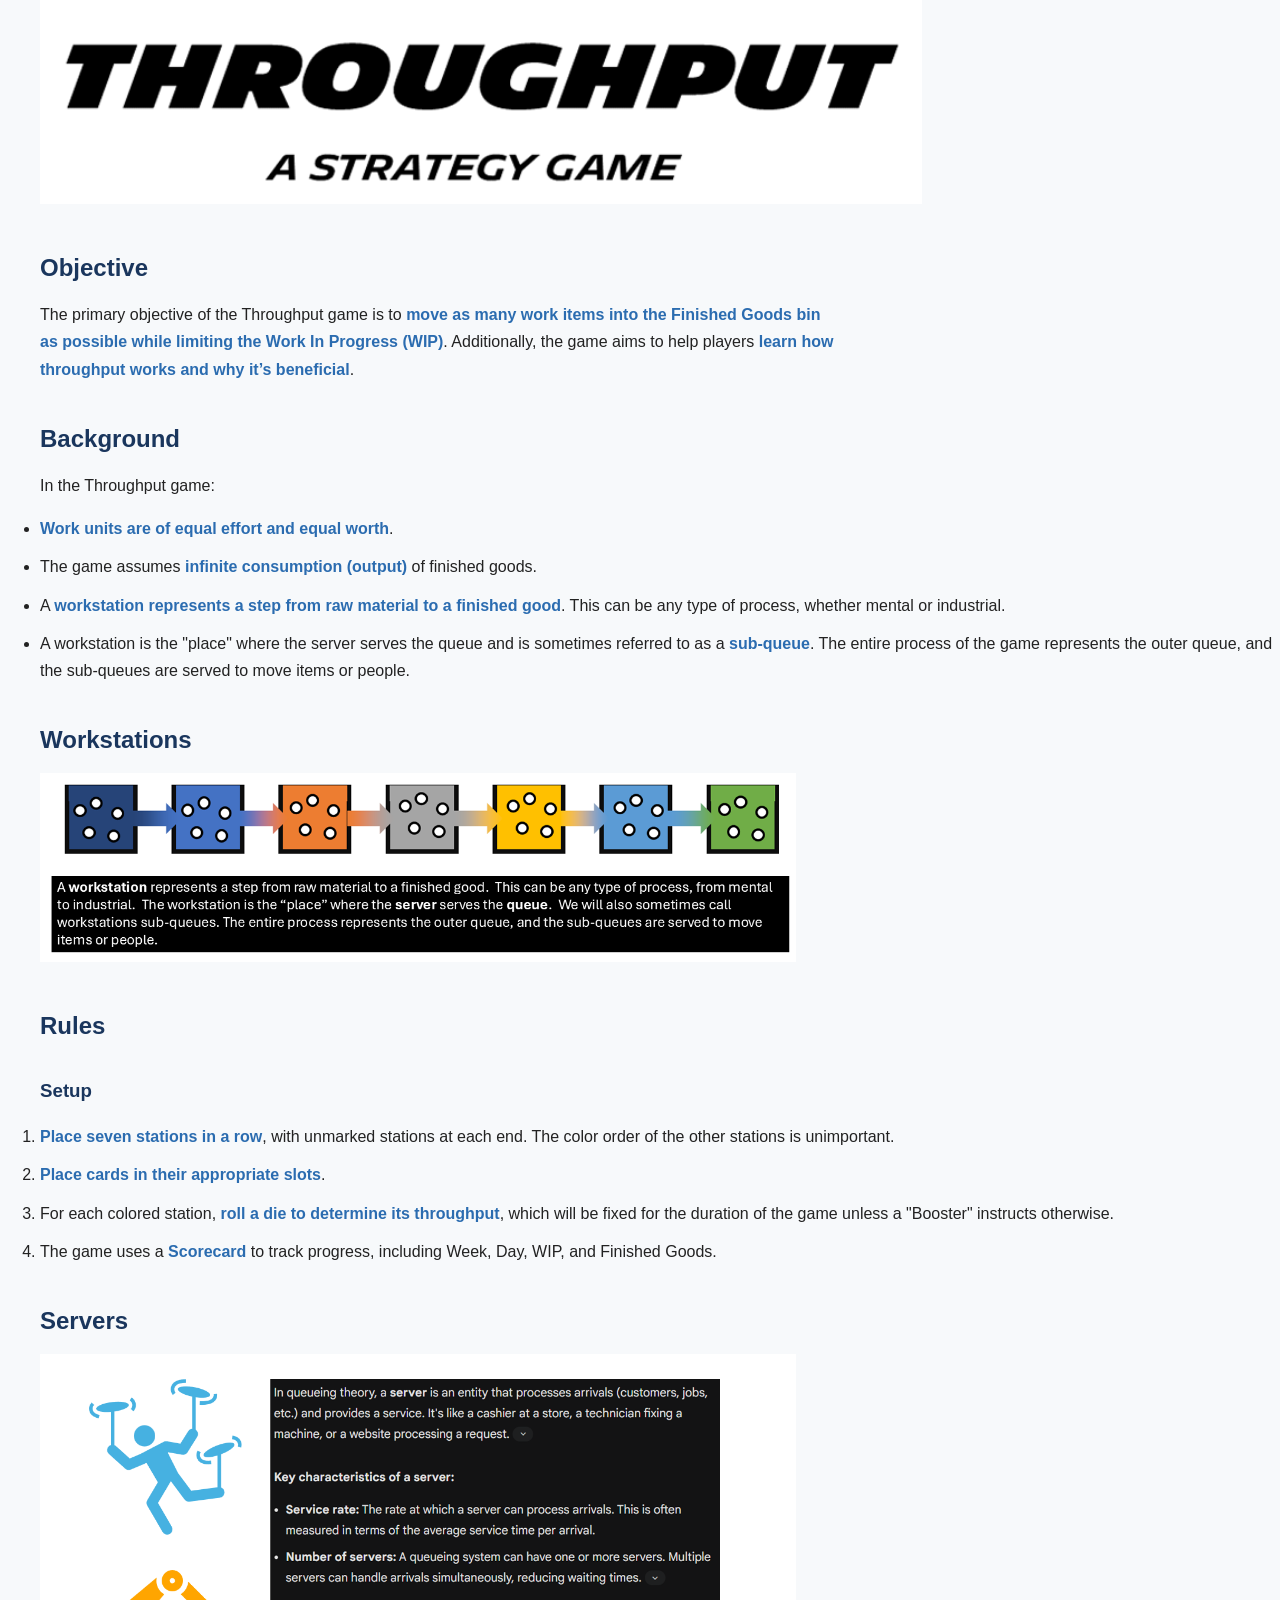
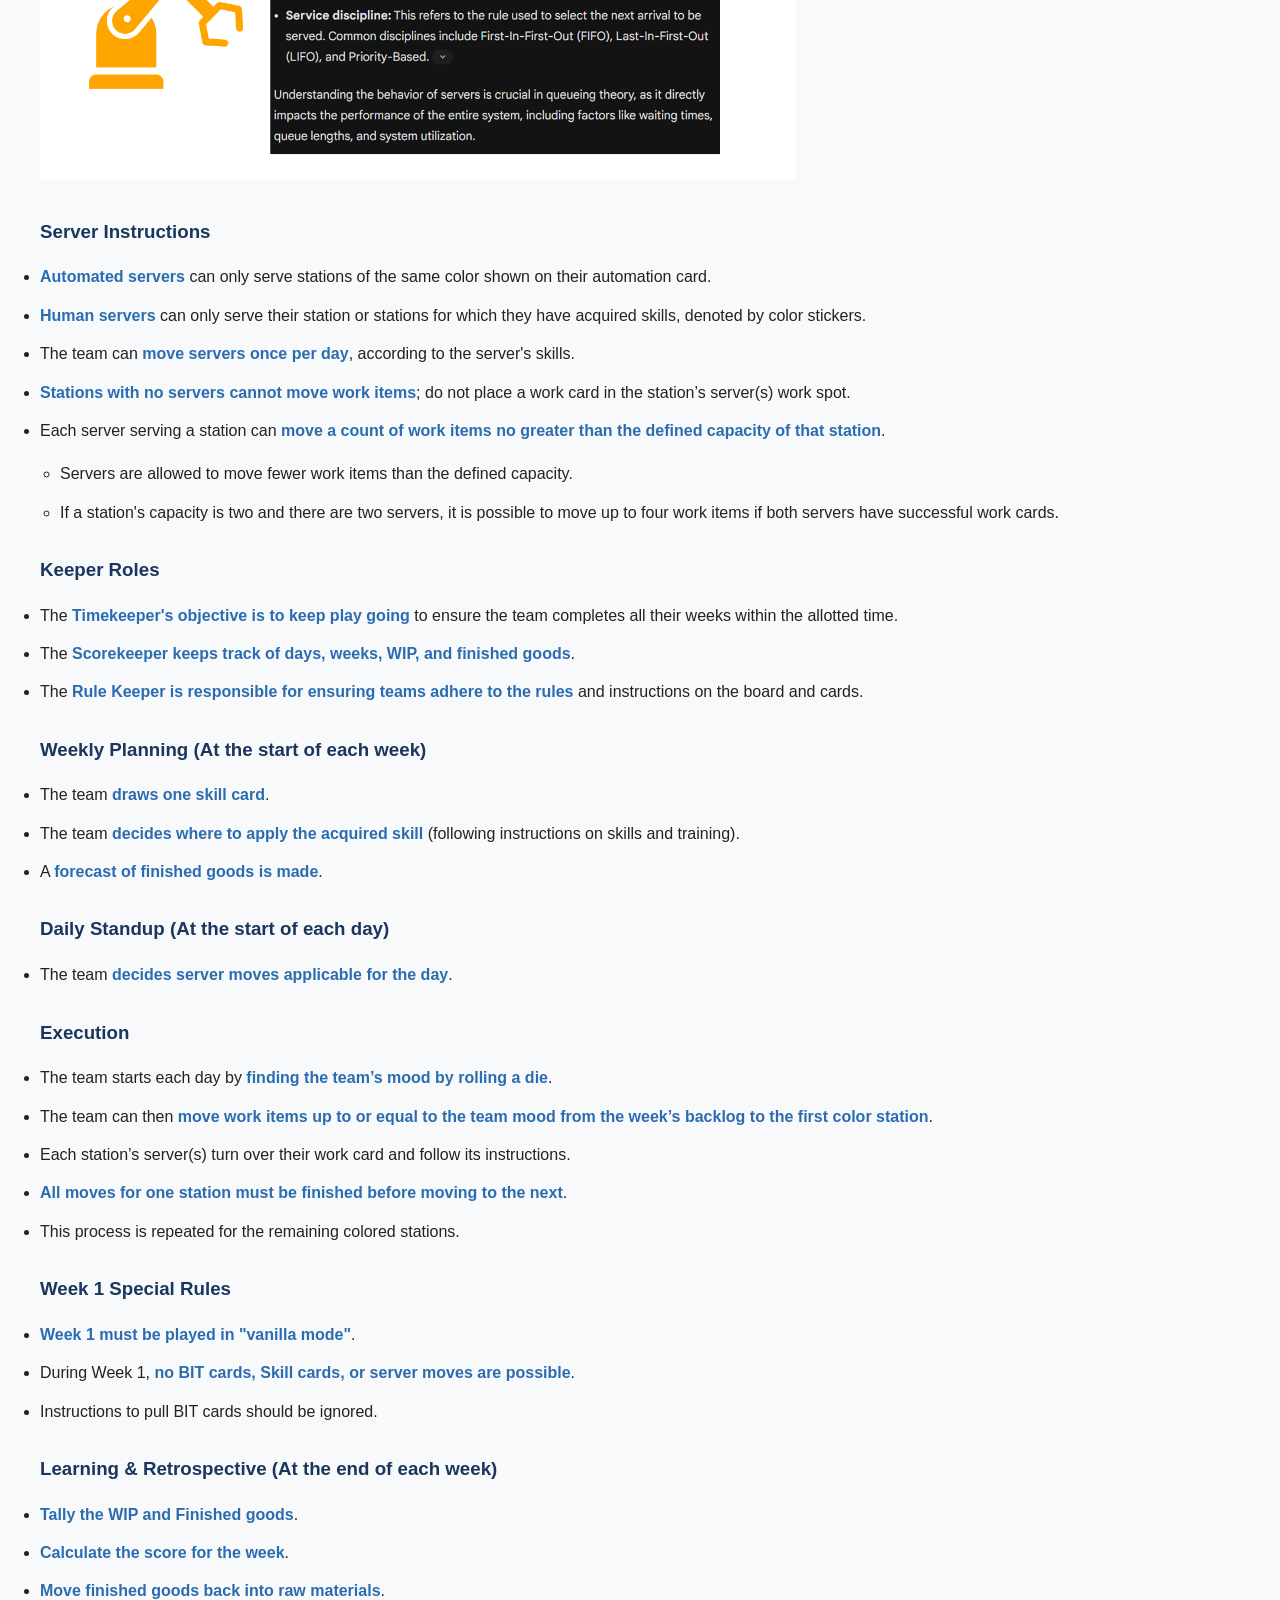
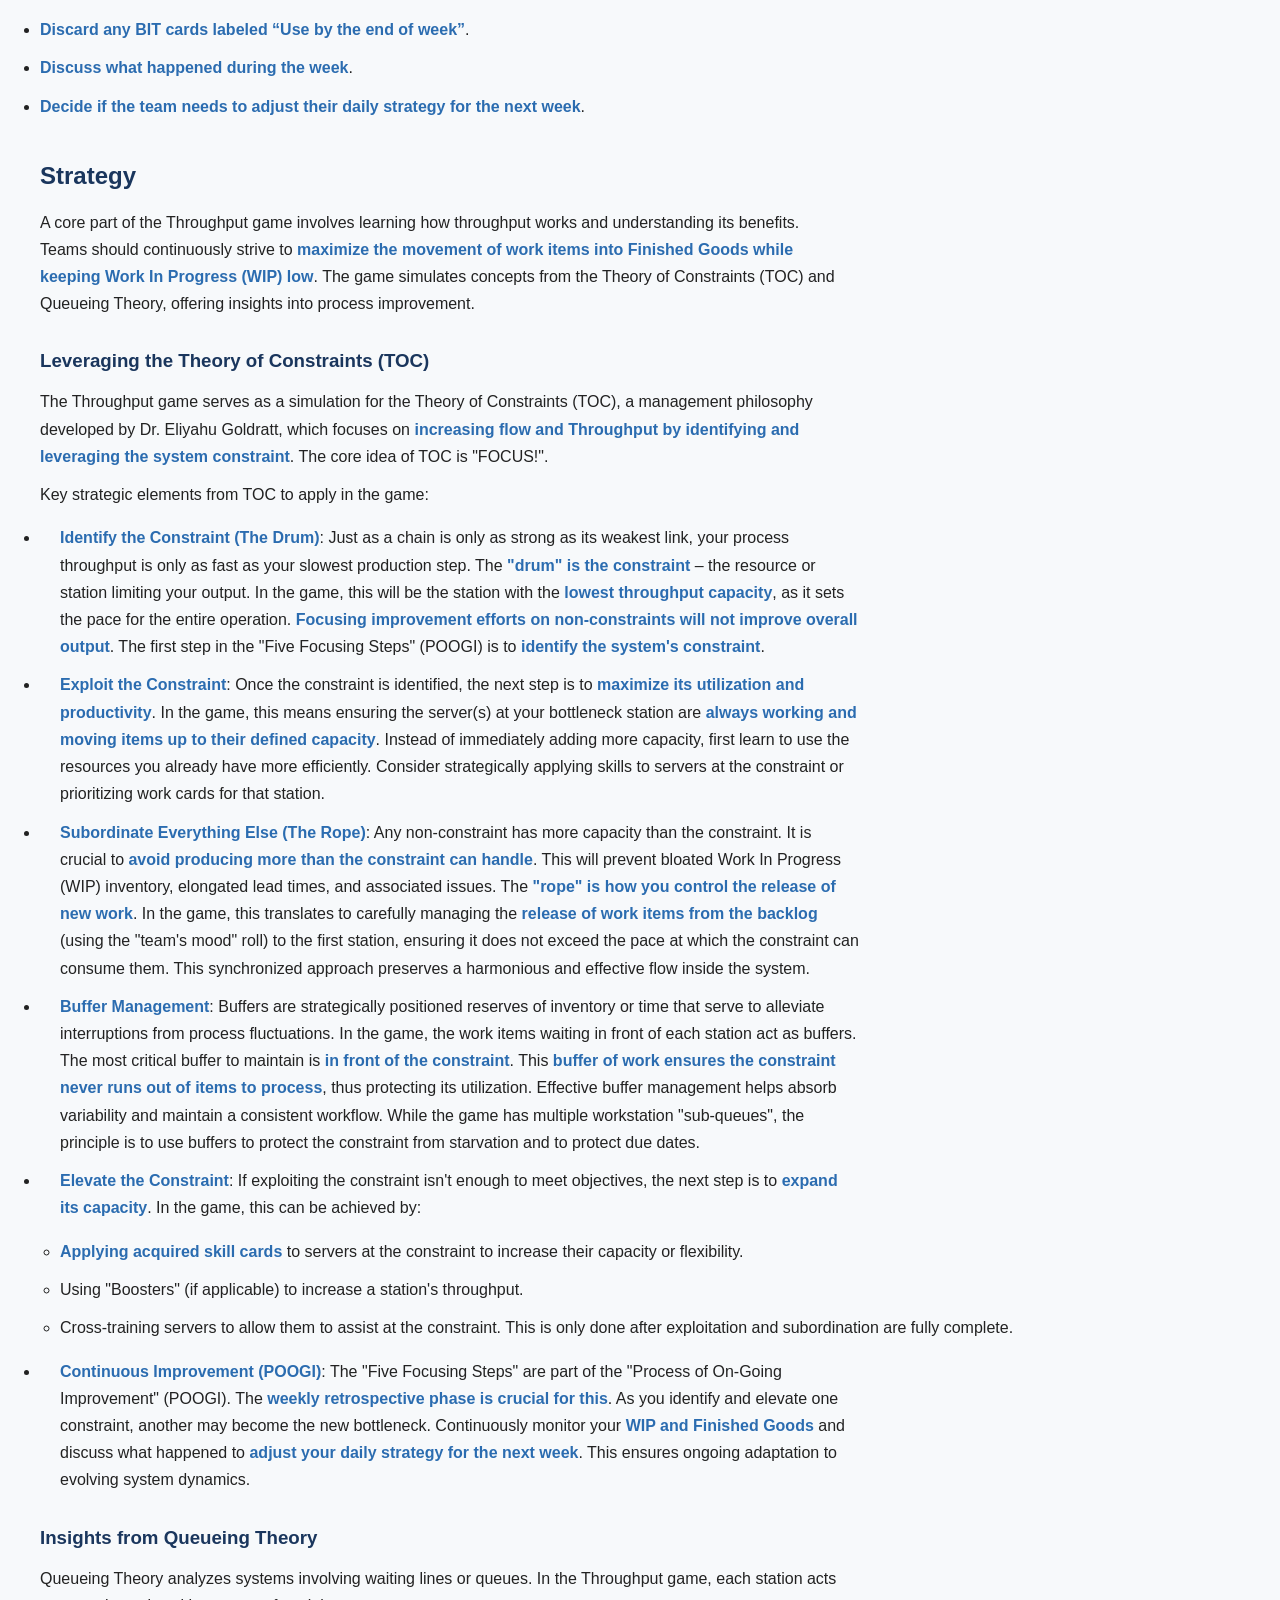
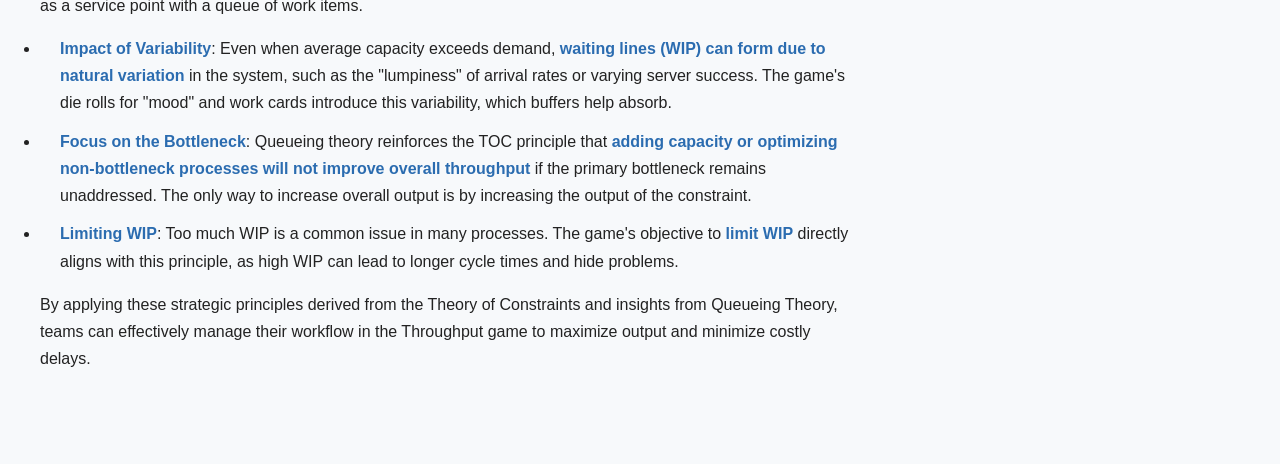
<file: index.html>
<!DOCTYPE html>
<html lang="en">
<head>
    <meta charset="UTF-8">
    <title>Throughput: Strategy Game</title>
    <link rel="stylesheet" href="./style.css">
</head>
<body>
<img src="./src/main/resources/com/michelin/throughputfxproject/images/title.png"  alt="Throughput: Strategy Game"
     style="width: 70%; height: auto;">

<h2>Objective</h2>

<p>The primary objective of the Throughput game is to <strong>move as many work items into the Finished Goods bin as possible while limiting the Work In Progress (WIP)</strong>. Additionally, the game aims to help players <strong>learn how throughput works and why it’s beneficial</strong>.</p>

<h2>Background</h2>

<p>In the Throughput game:</p>

<ul>
    <li><strong>Work units are of equal effort and equal worth</strong>.</li>
    <li>The game assumes <strong>infinite consumption (output)</strong> of finished goods.</li>
    <li>A <strong>workstation represents a step from raw material to a finished good</strong>. This can be any type of process, whether mental or industrial.</li>
    <li>A workstation is the "place" where the server serves the queue and is sometimes referred to as a <strong>sub-queue</strong>. The entire process of the game represents the outer queue, and the sub-queues are served to move items or people.</li>
</ul>

<h2>Workstations</h2>
<img src="./src/main/resources/com/michelin/throughputfxproject/images/workstations.png"
     alt="Workstations" style="width: 60%; height: auto;">

<h2>Rules</h2>

<h3>Setup</h3>

<ol>
    <li><strong>Place seven stations in a row</strong>, with unmarked stations at each end. The color order of the other stations is unimportant.</li>
    <li><strong>Place cards in their appropriate slots</strong>.</li>
    <li>For each colored station, <strong>roll a die to determine its throughput</strong>, which will be fixed for the duration of the game unless a "Booster" instructs otherwise.</li>
    <li>The game uses a <strong>Scorecard</strong> to track progress, including Week, Day, WIP, and
        Finished Goods.</li>
</ol>

<h2>Servers</h2>
<img src="./src/main/resources/com/michelin/throughputfxproject/images/servers.png"
     alt="Servers" style="width: 60%; height: auto;">
<h3>Server Instructions</h3>

<ul>
    <li><strong>Automated servers</strong> can only serve stations of the same color shown on their automation card.</li>
    <li><strong>Human servers</strong> can only serve their station or stations for which they have acquired skills, denoted by color stickers.</li>
    <li>The team can <strong>move servers once per day</strong>, according to the server's skills.</li>
    <li><strong>Stations with no servers cannot move work items</strong>; do not place a work card in the station’s server(s) work spot.</li>
    <li>Each server serving a station can <strong>move a count of work items no greater than the defined capacity of that station</strong>.
        <ul>
            <li>Servers are allowed to move fewer work items than the defined capacity.</li>
            <li>If a station's capacity is two and there are two servers, it is possible to move up to four work items if both servers have successful work cards.</li>
        </ul>
    </li>
</ul>

<h3>Keeper Roles</h3>

<ul>
    <li>The <strong>Timekeeper's objective is to keep play going</strong> to ensure the team completes all their weeks within the allotted time.</li>
    <li>The <strong>Scorekeeper keeps track of days, weeks, WIP, and finished goods</strong>.</li>
    <li>The <strong>Rule Keeper is responsible for ensuring teams adhere to the rules</strong> and instructions on the board and cards.</li>
</ul>

<h3>Weekly Planning (At the start of each week)</h3>

<ul>
    <li>The team <strong>draws one skill card</strong>.</li>
    <li>The team <strong>decides where to apply the acquired skill</strong> (following instructions on skills and training).</li>
    <li>A <strong>forecast of finished goods is made</strong>.</li>
</ul>

<h3>Daily Standup (At the start of each day)</h3>

<ul>
    <li>The team <strong>decides server moves applicable for the day</strong>.</li>
</ul>

<h3>Execution</h3>

<ul>
    <li>The team starts each day by <strong>finding the team’s mood by rolling a die</strong>.</li>
    <li>The team can then <strong>move work items up to or equal to the team mood from the week’s backlog to the first color station</strong>.</li>
    <li>Each station’s server(s) turn over their work card and follow its instructions.</li>
    <li><strong>All moves for one station must be finished before moving to the next</strong>.</li>
    <li>This process is repeated for the remaining colored stations.</li>
</ul>

<h3>Week 1 Special Rules</h3>

<ul>
    <li><strong>Week 1 must be played in "vanilla mode"</strong>.</li>
    <li>During Week 1, <strong>no BIT cards, Skill cards, or server moves are possible</strong>.</li>
    <li>Instructions to pull BIT cards should be ignored.</li>
</ul>

<h3>Learning &amp; Retrospective (At the end of each week)</h3>

<ul>
    <li><strong>Tally the WIP and Finished goods</strong>.</li>
    <li><strong>Calculate the score for the week</strong>.</li>
    <li><strong>Move finished goods back into raw materials</strong>.</li>
    <li><strong>Discard any BIT cards labeled “Use by the end of week”</strong>.</li>
    <li><strong>Discuss what happened during the week</strong>.</li>
    <li><strong>Decide if the team needs to adjust their daily strategy for the next week</strong>.</li>
</ul>
<h2>Strategy</h2>

<p>A core part of the Throughput game involves learning how throughput works and understanding its benefits. Teams should continuously strive to <strong>maximize the movement of work items into Finished Goods while keeping Work In Progress (WIP) low</strong>. The game simulates concepts from the Theory of Constraints (TOC) and Queueing Theory, offering insights into process improvement.</p>

<h3>Leveraging the Theory of Constraints (TOC)</h3>

<p>The Throughput game serves as a simulation for the Theory of Constraints (TOC), a management philosophy developed by Dr. Eliyahu Goldratt, which focuses on <strong>increasing flow and Throughput by identifying and leveraging the system constraint</strong>. The core idea of TOC is "FOCUS!".</p>

<p>Key strategic elements from TOC to apply in the game:</p>

<ul>
    <li>
        <p><strong>Identify the Constraint (The Drum)</strong>: Just as a chain is only as strong as its weakest link, your process throughput is only as fast as your slowest production step. The <strong>"drum" is the constraint</strong> – the resource or station limiting your output. In the game, this will be the station with the <strong>lowest throughput capacity</strong>, as it sets the pace for the entire operation. <strong>Focusing improvement efforts on non-constraints will not improve overall output</strong>. The first step in the "Five Focusing Steps" (POOGI) is to <strong>identify the system's constraint</strong>.</p>
    </li>
    <li>
        <p><strong>Exploit the Constraint</strong>: Once the constraint is identified, the next step is to <strong>maximize its utilization and productivity</strong>. In the game, this means ensuring the server(s) at your bottleneck station are <strong>always working and moving items up to their defined capacity</strong>. Instead of immediately adding more capacity, first learn to use the resources you already have more efficiently. Consider strategically applying skills to servers at the constraint or prioritizing work cards for that station.</p>
    </li>
    <li>
        <p><strong>Subordinate Everything Else (The Rope)</strong>: Any non-constraint has more capacity than the constraint. It is crucial to <strong>avoid producing more than the constraint can handle</strong>. This will prevent bloated Work In Progress (WIP) inventory, elongated lead times, and associated issues. The <strong>"rope" is how you control the release of new work</strong>. In the game, this translates to carefully managing the <strong>release of work items from the backlog</strong> (using the "team's mood" roll) to the first station, ensuring it does not exceed the pace at which the constraint can consume them. This synchronized approach preserves a harmonious and effective flow inside the system.</p>
    </li>
    <li>
        <p><strong>Buffer Management</strong>: Buffers are strategically positioned reserves of inventory or time that serve to alleviate interruptions from process fluctuations. In the game, the work items waiting in front of each station act as buffers. The most critical buffer to maintain is <strong>in front of the constraint</strong>. This <strong>buffer of work ensures the constraint never runs out of items to process</strong>, thus protecting its utilization. Effective buffer management helps absorb variability and maintain a consistent workflow. While the game has multiple workstation "sub-queues", the principle is to use buffers to protect the constraint from starvation and to protect due dates.</p>
    </li>
    <li>
        <p><strong>Elevate the Constraint</strong>: If exploiting the constraint isn't enough to meet objectives, the next step is to <strong>expand its capacity</strong>. In the game, this can be achieved by:</p>
        <ul>
            <li><strong>Applying acquired skill cards</strong> to servers at the constraint to increase their capacity or flexibility.</li>
            <li>Using "Boosters" (if applicable) to increase a station's throughput.</li>
            <li>Cross-training servers to allow them to assist at the constraint. This is only done after exploitation and subordination are fully complete.</li>
        </ul>
    </li>
    <li>
        <p><strong>Continuous Improvement (POOGI)</strong>: The "Five Focusing Steps" are part of the "Process of On-Going Improvement" (POOGI). The <strong>weekly retrospective phase is crucial for this</strong>. As you identify and elevate one constraint, another may become the new bottleneck. Continuously monitor your <strong>WIP and Finished Goods</strong> and discuss what happened to <strong>adjust your daily strategy for the next week</strong>. This ensures ongoing adaptation to evolving system dynamics.</p>
    </li>
</ul>

<h3>Insights from Queueing Theory</h3>

<p>Queueing Theory analyzes systems involving waiting lines or queues. In the Throughput game, each station acts as a service point with a queue of work items.</p>

<ul>
    <li>
        <p><strong>Impact of Variability</strong>: Even when average capacity exceeds demand, <strong>waiting lines (WIP) can form due to natural variation</strong> in the system, such as the "lumpiness" of arrival rates or varying server success. The game's die rolls for "mood" and work cards introduce this variability, which buffers help absorb.</p>
    </li>
    <li>
        <p><strong>Focus on the Bottleneck</strong>: Queueing theory reinforces the TOC principle that <strong>adding capacity or optimizing non-bottleneck processes will not improve overall throughput</strong> if the primary bottleneck remains unaddressed. The only way to increase overall output is by increasing the output of the constraint.</p>
    </li>
    <li>
        <p><strong>Limiting WIP</strong>: Too much WIP is a common issue in many processes. The game's objective to <strong>limit WIP</strong> directly aligns with this principle, as high WIP can lead to longer cycle times and hide problems.</p>
    </li>
</ul>

<p>By applying these strategic principles derived from the Theory of Constraints and insights from Queueing Theory, teams can effectively manage their workflow in the Throughput game to maximize output and minimize costly delays.</p>

</body>
</html>
</file>
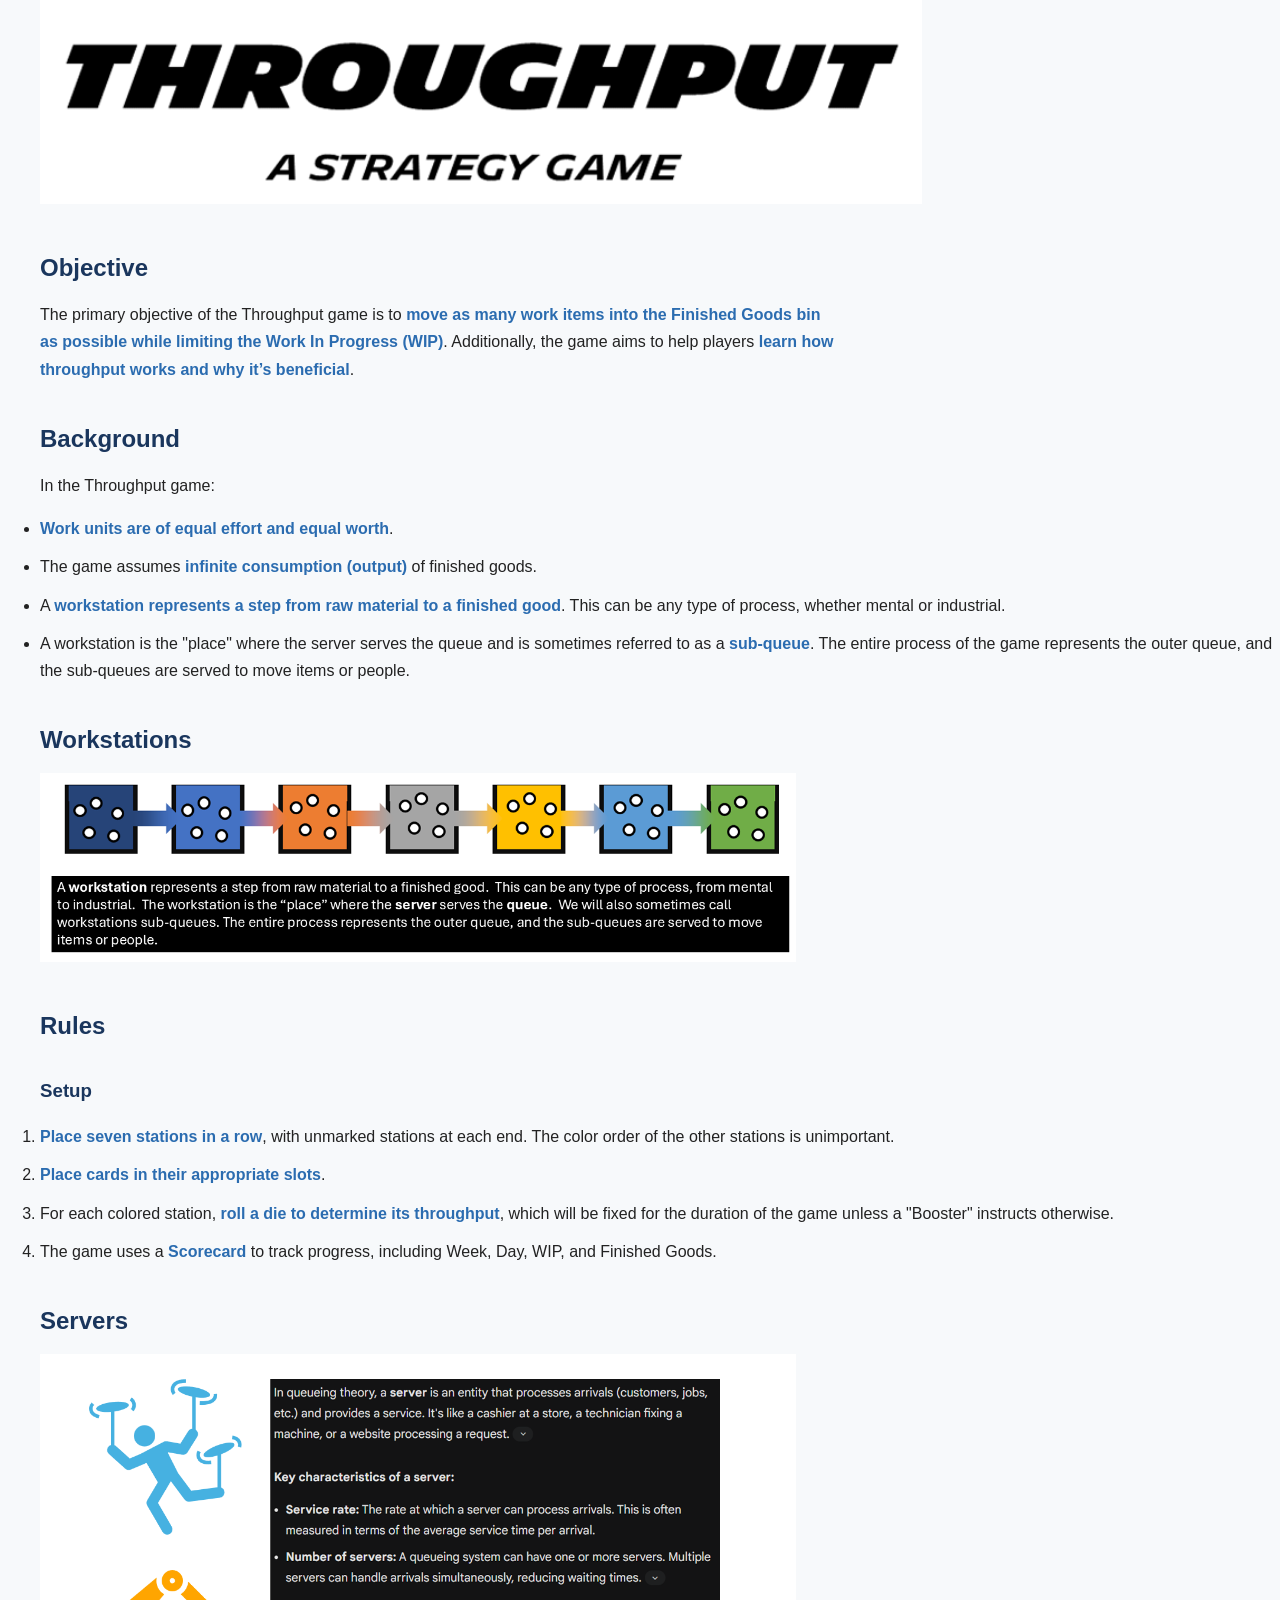
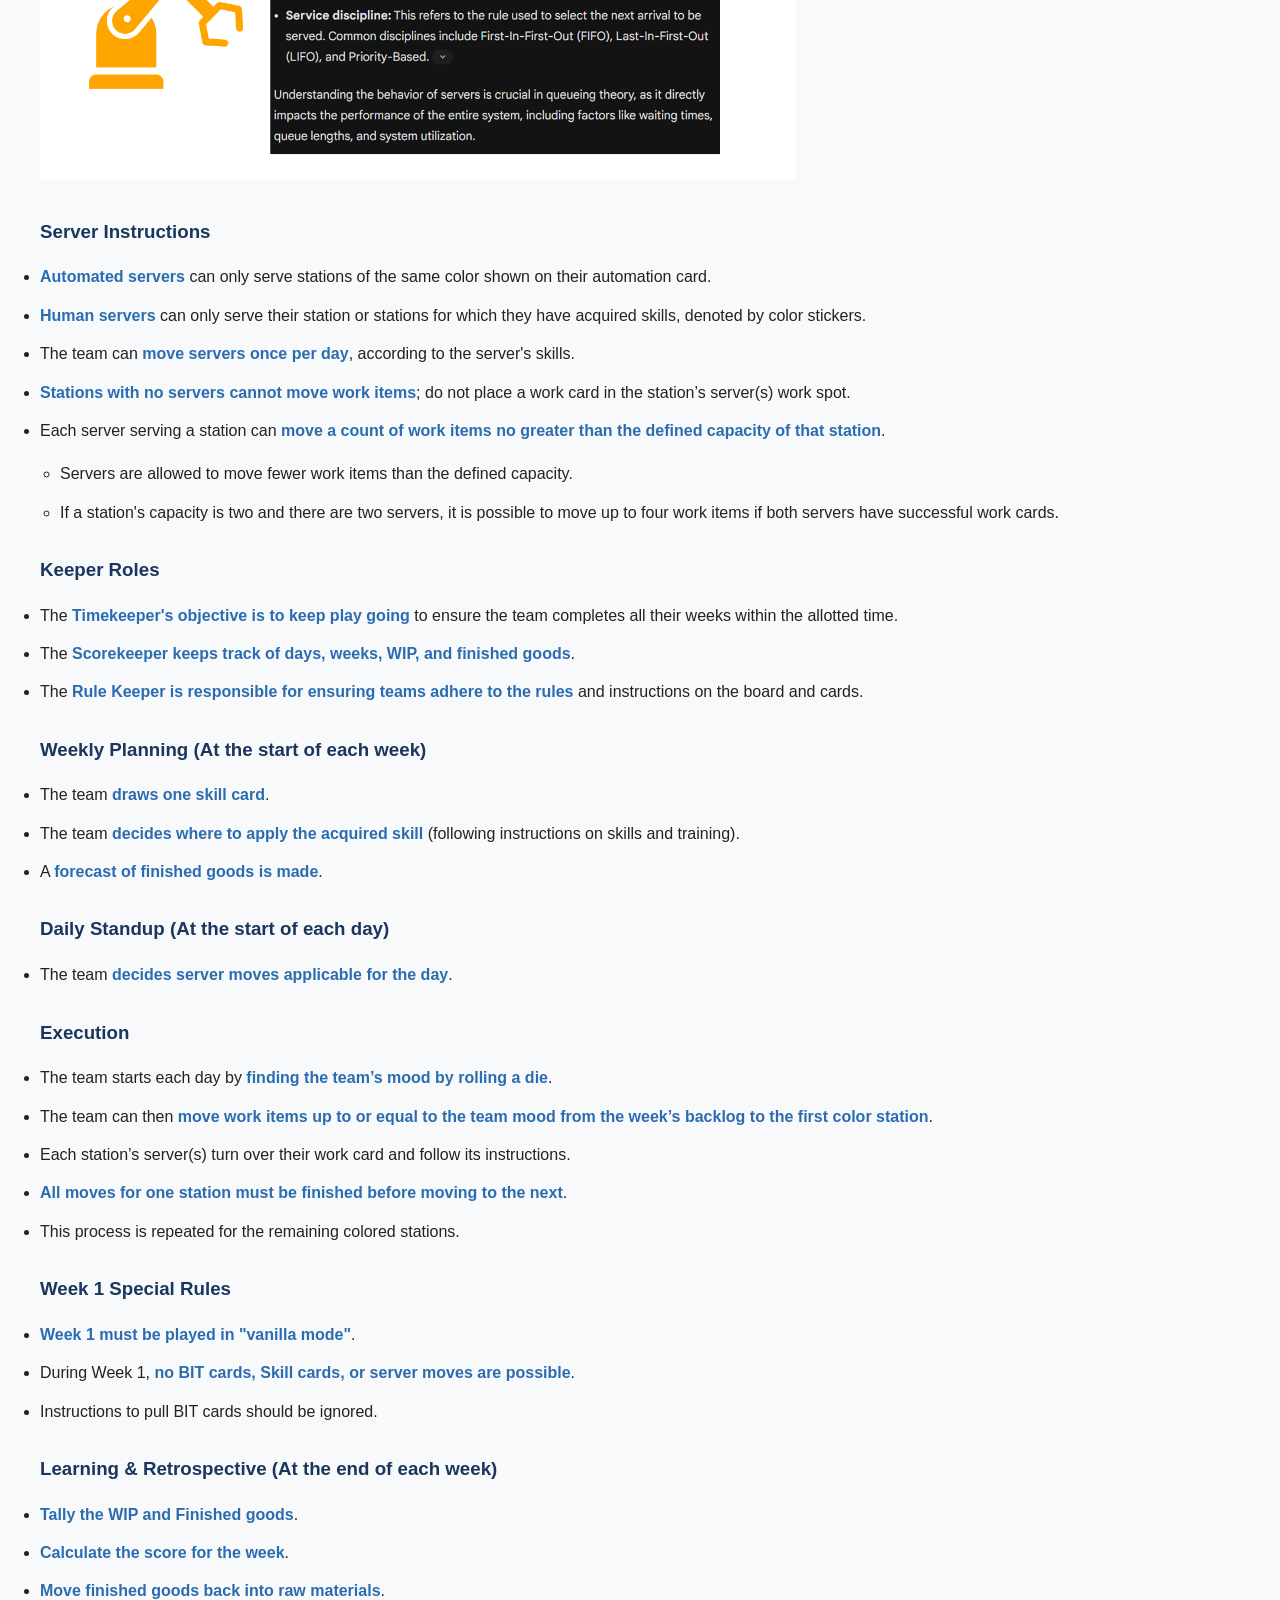
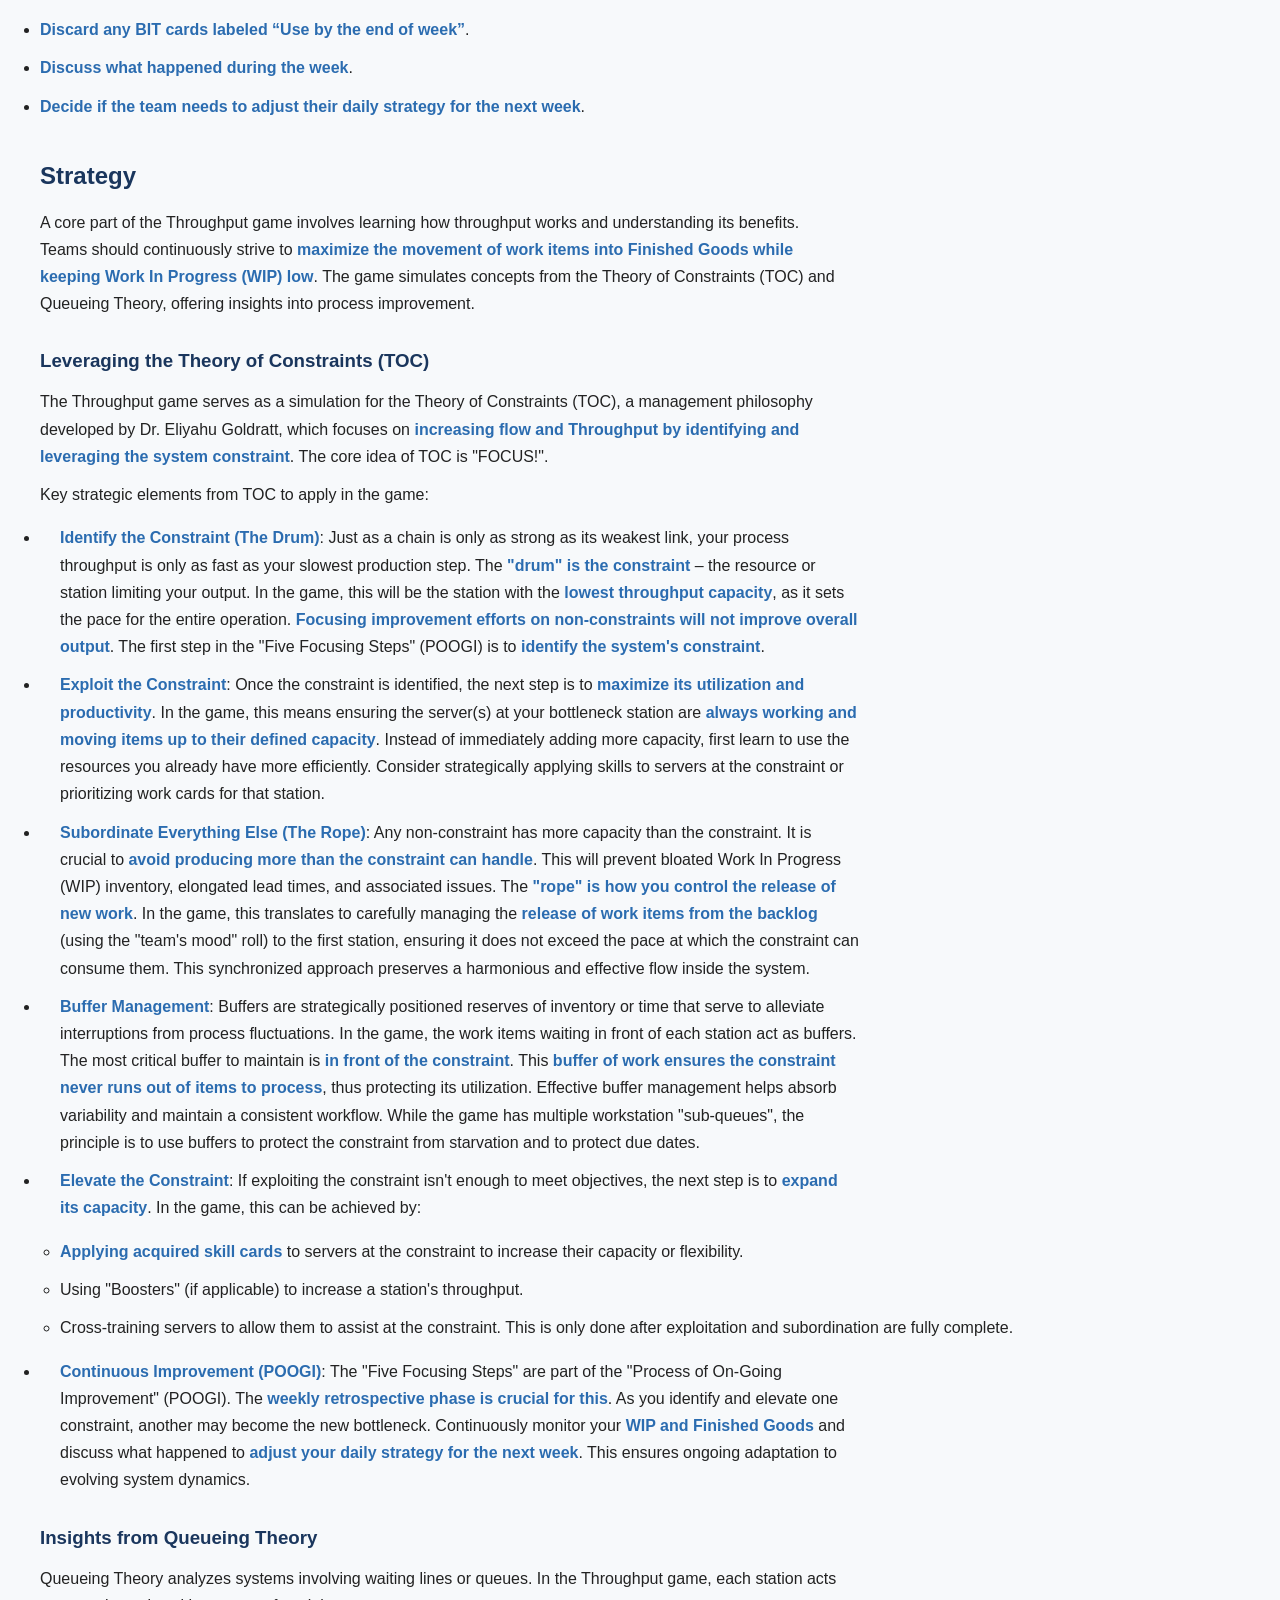
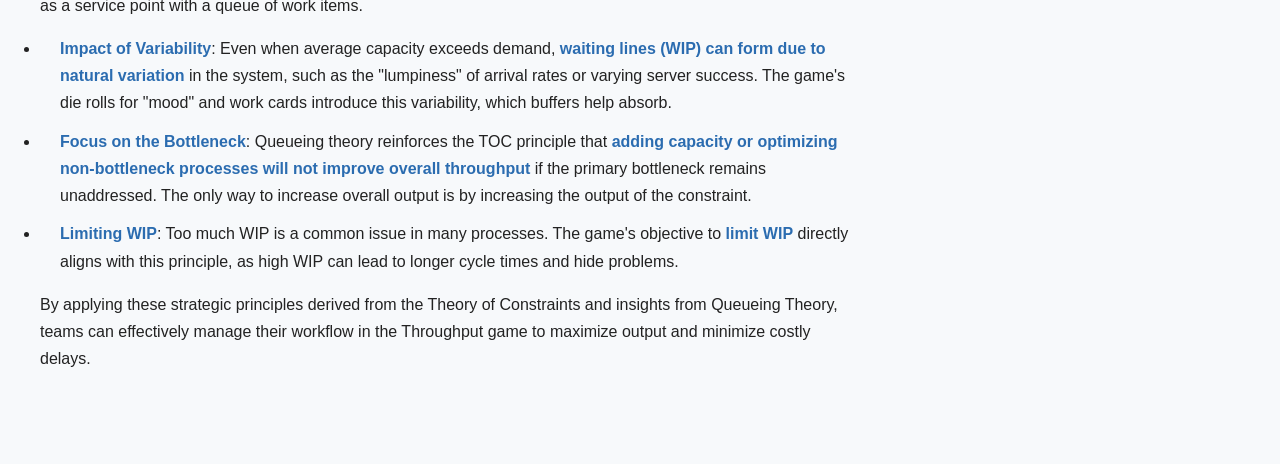
<file: public/index.html>
<!DOCTYPE html>
<html lang="en">
<head>
    <meta charset="UTF-8">
    <title>Throughput: Strategy Game</title>
    <link rel="stylesheet" href="./style.css">
</head>
<body>
<img src="./title.png"  alt="Throughput: Strategy Game"
     style="width: 70%; height: auto;">

<h2>Objective</h2>

<p>The primary objective of the Throughput game is to <strong>move as many work items into the Finished Goods bin as possible while limiting the Work In Progress (WIP)</strong>. Additionally, the game aims to help players <strong>learn how throughput works and why it’s beneficial</strong>.</p>

<h2>Background</h2>

<p>In the Throughput game:</p>

<ul>
    <li><strong>Work units are of equal effort and equal worth</strong>.</li>
    <li>The game assumes <strong>infinite consumption (output)</strong> of finished goods.</li>
    <li>A <strong>workstation represents a step from raw material to a finished good</strong>. This can be any type of process, whether mental or industrial.</li>
    <li>A workstation is the "place" where the server serves the queue and is sometimes referred to as a <strong>sub-queue</strong>. The entire process of the game represents the outer queue, and the sub-queues are served to move items or people.</li>
</ul>

<h2>Workstations</h2>
<img src="./workstations.png"
     alt="Workstations" style="width: 60%; height: auto;">

<h2>Rules</h2>

<h3>Setup</h3>

<ol>
    <li><strong>Place seven stations in a row</strong>, with unmarked stations at each end. The color order of the other stations is unimportant.</li>
    <li><strong>Place cards in their appropriate slots</strong>.</li>
    <li>For each colored station, <strong>roll a die to determine its throughput</strong>, which will be fixed for the duration of the game unless a "Booster" instructs otherwise.</li>
    <li>The game uses a <strong>Scorecard</strong> to track progress, including Week, Day, WIP, and
        Finished Goods.</li>
</ol>

<h2>Servers</h2>
<img src="./servers.png"
     alt="Servers" style="width: 60%; height: auto;">
<h3>Server Instructions</h3>

<ul>
    <li><strong>Automated servers</strong> can only serve stations of the same color shown on their automation card.</li>
    <li><strong>Human servers</strong> can only serve their station or stations for which they have acquired skills, denoted by color stickers.</li>
    <li>The team can <strong>move servers once per day</strong>, according to the server's skills.</li>
    <li><strong>Stations with no servers cannot move work items</strong>; do not place a work card in the station’s server(s) work spot.</li>
    <li>Each server serving a station can <strong>move a count of work items no greater than the defined capacity of that station</strong>.
        <ul>
            <li>Servers are allowed to move fewer work items than the defined capacity.</li>
            <li>If a station's capacity is two and there are two servers, it is possible to move up to four work items if both servers have successful work cards.</li>
        </ul>
    </li>
</ul>

<h3>Keeper Roles</h3>

<ul>
    <li>The <strong>Timekeeper's objective is to keep play going</strong> to ensure the team completes all their weeks within the allotted time.</li>
    <li>The <strong>Scorekeeper keeps track of days, weeks, WIP, and finished goods</strong>.</li>
    <li>The <strong>Rule Keeper is responsible for ensuring teams adhere to the rules</strong> and instructions on the board and cards.</li>
</ul>

<h3>Weekly Planning (At the start of each week)</h3>

<ul>
    <li>The team <strong>draws one skill card</strong>.</li>
    <li>The team <strong>decides where to apply the acquired skill</strong> (following instructions on skills and training).</li>
    <li>A <strong>forecast of finished goods is made</strong>.</li>
</ul>

<h3>Daily Standup (At the start of each day)</h3>

<ul>
    <li>The team <strong>decides server moves applicable for the day</strong>.</li>
</ul>

<h3>Execution</h3>

<ul>
    <li>The team starts each day by <strong>finding the team’s mood by rolling a die</strong>.</li>
    <li>The team can then <strong>move work items up to or equal to the team mood from the week’s backlog to the first color station</strong>.</li>
    <li>Each station’s server(s) turn over their work card and follow its instructions.</li>
    <li><strong>All moves for one station must be finished before moving to the next</strong>.</li>
    <li>This process is repeated for the remaining colored stations.</li>
</ul>

<h3>Week 1 Special Rules</h3>

<ul>
    <li><strong>Week 1 must be played in "vanilla mode"</strong>.</li>
    <li>During Week 1, <strong>no BIT cards, Skill cards, or server moves are possible</strong>.</li>
    <li>Instructions to pull BIT cards should be ignored.</li>
</ul>

<h3>Learning &amp; Retrospective (At the end of each week)</h3>

<ul>
    <li><strong>Tally the WIP and Finished goods</strong>.</li>
    <li><strong>Calculate the score for the week</strong>.</li>
    <li><strong>Move finished goods back into raw materials</strong>.</li>
    <li><strong>Discard any BIT cards labeled “Use by the end of week”</strong>.</li>
    <li><strong>Discuss what happened during the week</strong>.</li>
    <li><strong>Decide if the team needs to adjust their daily strategy for the next week</strong>.</li>
</ul>
<h2>Strategy</h2>

<p>A core part of the Throughput game involves learning how throughput works and understanding its benefits. Teams should continuously strive to <strong>maximize the movement of work items into Finished Goods while keeping Work In Progress (WIP) low</strong>. The game simulates concepts from the Theory of Constraints (TOC) and Queueing Theory, offering insights into process improvement.</p>

<h3>Leveraging the Theory of Constraints (TOC)</h3>

<p>The Throughput game serves as a simulation for the Theory of Constraints (TOC), a management philosophy developed by Dr. Eliyahu Goldratt, which focuses on <strong>increasing flow and Throughput by identifying and leveraging the system constraint</strong>. The core idea of TOC is "FOCUS!".</p>

<p>Key strategic elements from TOC to apply in the game:</p>

<ul>
    <li>
        <p><strong>Identify the Constraint (The Drum)</strong>: Just as a chain is only as strong as its weakest link, your process throughput is only as fast as your slowest production step. The <strong>"drum" is the constraint</strong> – the resource or station limiting your output. In the game, this will be the station with the <strong>lowest throughput capacity</strong>, as it sets the pace for the entire operation. <strong>Focusing improvement efforts on non-constraints will not improve overall output</strong>. The first step in the "Five Focusing Steps" (POOGI) is to <strong>identify the system's constraint</strong>.</p>
    </li>
    <li>
        <p><strong>Exploit the Constraint</strong>: Once the constraint is identified, the next step is to <strong>maximize its utilization and productivity</strong>. In the game, this means ensuring the server(s) at your bottleneck station are <strong>always working and moving items up to their defined capacity</strong>. Instead of immediately adding more capacity, first learn to use the resources you already have more efficiently. Consider strategically applying skills to servers at the constraint or prioritizing work cards for that station.</p>
    </li>
    <li>
        <p><strong>Subordinate Everything Else (The Rope)</strong>: Any non-constraint has more capacity than the constraint. It is crucial to <strong>avoid producing more than the constraint can handle</strong>. This will prevent bloated Work In Progress (WIP) inventory, elongated lead times, and associated issues. The <strong>"rope" is how you control the release of new work</strong>. In the game, this translates to carefully managing the <strong>release of work items from the backlog</strong> (using the "team's mood" roll) to the first station, ensuring it does not exceed the pace at which the constraint can consume them. This synchronized approach preserves a harmonious and effective flow inside the system.</p>
    </li>
    <li>
        <p><strong>Buffer Management</strong>: Buffers are strategically positioned reserves of inventory or time that serve to alleviate interruptions from process fluctuations. In the game, the work items waiting in front of each station act as buffers. The most critical buffer to maintain is <strong>in front of the constraint</strong>. This <strong>buffer of work ensures the constraint never runs out of items to process</strong>, thus protecting its utilization. Effective buffer management helps absorb variability and maintain a consistent workflow. While the game has multiple workstation "sub-queues", the principle is to use buffers to protect the constraint from starvation and to protect due dates.</p>
    </li>
    <li>
        <p><strong>Elevate the Constraint</strong>: If exploiting the constraint isn't enough to meet objectives, the next step is to <strong>expand its capacity</strong>. In the game, this can be achieved by:</p>
        <ul>
            <li><strong>Applying acquired skill cards</strong> to servers at the constraint to increase their capacity or flexibility.</li>
            <li>Using "Boosters" (if applicable) to increase a station's throughput.</li>
            <li>Cross-training servers to allow them to assist at the constraint. This is only done after exploitation and subordination are fully complete.</li>
        </ul>
    </li>
    <li>
        <p><strong>Continuous Improvement (POOGI)</strong>: The "Five Focusing Steps" are part of the "Process of On-Going Improvement" (POOGI). The <strong>weekly retrospective phase is crucial for this</strong>. As you identify and elevate one constraint, another may become the new bottleneck. Continuously monitor your <strong>WIP and Finished Goods</strong> and discuss what happened to <strong>adjust your daily strategy for the next week</strong>. This ensures ongoing adaptation to evolving system dynamics.</p>
    </li>
</ul>

<h3>Insights from Queueing Theory</h3>

<p>Queueing Theory analyzes systems involving waiting lines or queues. In the Throughput game, each station acts as a service point with a queue of work items.</p>

<ul>
    <li>
        <p><strong>Impact of Variability</strong>: Even when average capacity exceeds demand, <strong>waiting lines (WIP) can form due to natural variation</strong> in the system, such as the "lumpiness" of arrival rates or varying server success. The game's die rolls for "mood" and work cards introduce this variability, which buffers help absorb.</p>
    </li>
    <li>
        <p><strong>Focus on the Bottleneck</strong>: Queueing theory reinforces the TOC principle that <strong>adding capacity or optimizing non-bottleneck processes will not improve overall throughput</strong> if the primary bottleneck remains unaddressed. The only way to increase overall output is by increasing the output of the constraint.</p>
    </li>
    <li>
        <p><strong>Limiting WIP</strong>: Too much WIP is a common issue in many processes. The game's objective to <strong>limit WIP</strong> directly aligns with this principle, as high WIP can lead to longer cycle times and hide problems.</p>
    </li>
</ul>

<p>By applying these strategic principles derived from the Theory of Constraints and insights from Queueing Theory, teams can effectively manage their workflow in the Throughput game to maximize output and minimize costly delays.</p>

</body>
</html>
</file>
<file: style.css>
body {
    font-family: 'Segoe UI', 'Roboto', 'Arial', sans-serif;
    background: #f7f9fb;
    color: #222;
    margin: 0 0 40px 20px;
    padding: 0 0 40px 0;
    line-height: 1.7;
}

h1, h2, h3, h4, h5, h6 {
    color: #1a365d;
    font-weight: 600;
    margin-top: 1.5em;
    margin-bottom: 0.5em;
    margin-left: 20px;
}

ul, ol {
    padding: 0;
    margin: 1em 0 1em 20px;
}

li {
    margin-bottom: 0.7em;
}

strong {
    color: #2b6cb0;
}

p {
    max-width: 800px;
    margin: 0.7em 0 0.7em 20px;
}

a {
    color: #3182ce;
    text-decoration: none;
    transition: color 0.2s;
}

a:hover {
    color: #2c5282;
    text-decoration: underline;
}

code, pre {
    background: #edf2f7;
    color: #2d3748;
    border-radius: 4px;
    padding: 2px 6px;
    font-family: 'Fira Mono', 'Consolas', monospace;
}

img {
    margin-left: 20px;
}

::-webkit-scrollbar {
    width: 10px;
    background: #e2e8f0;
}

::-webkit-scrollbar-thumb {
    background: #cbd5e1;
    border-radius: 5px;
}

@media (max-width: 700px) {
    body {
        padding: 0 8px 30px 8px;
    }
    p, li {
        font-size: 1.05em;
    }
}
</file>
<file: public/style.css>
body {
    font-family: 'Segoe UI', 'Roboto', 'Arial', sans-serif;
    background: #f7f9fb;
    color: #222;
    margin: 0 0 40px 20px;
    padding: 0 0 40px 0;
    line-height: 1.7;
}

h1, h2, h3, h4, h5, h6 {
    color: #1a365d;
    font-weight: 600;
    margin-top: 1.5em;
    margin-bottom: 0.5em;
    margin-left: 20px;
}

ul, ol {
    padding: 0;
    margin: 1em 0 1em 20px;
}

li {
    margin-bottom: 0.7em;
}

strong {
    color: #2b6cb0;
}

p {
    max-width: 800px;
    margin: 0.7em 0 0.7em 20px;
}

a {
    color: #3182ce;
    text-decoration: none;
    transition: color 0.2s;
}

a:hover {
    color: #2c5282;
    text-decoration: underline;
}

code, pre {
    background: #edf2f7;
    color: #2d3748;
    border-radius: 4px;
    padding: 2px 6px;
    font-family: 'Fira Mono', 'Consolas', monospace;
}

img {
    margin-left: 20px;
}

::-webkit-scrollbar {
    width: 10px;
    background: #e2e8f0;
}

::-webkit-scrollbar-thumb {
    background: #cbd5e1;
    border-radius: 5px;
}

@media (max-width: 700px) {
    body {
        padding: 0 8px 30px 8px;
    }
    p, li {
        font-size: 1.05em;
    }
}
</file>
